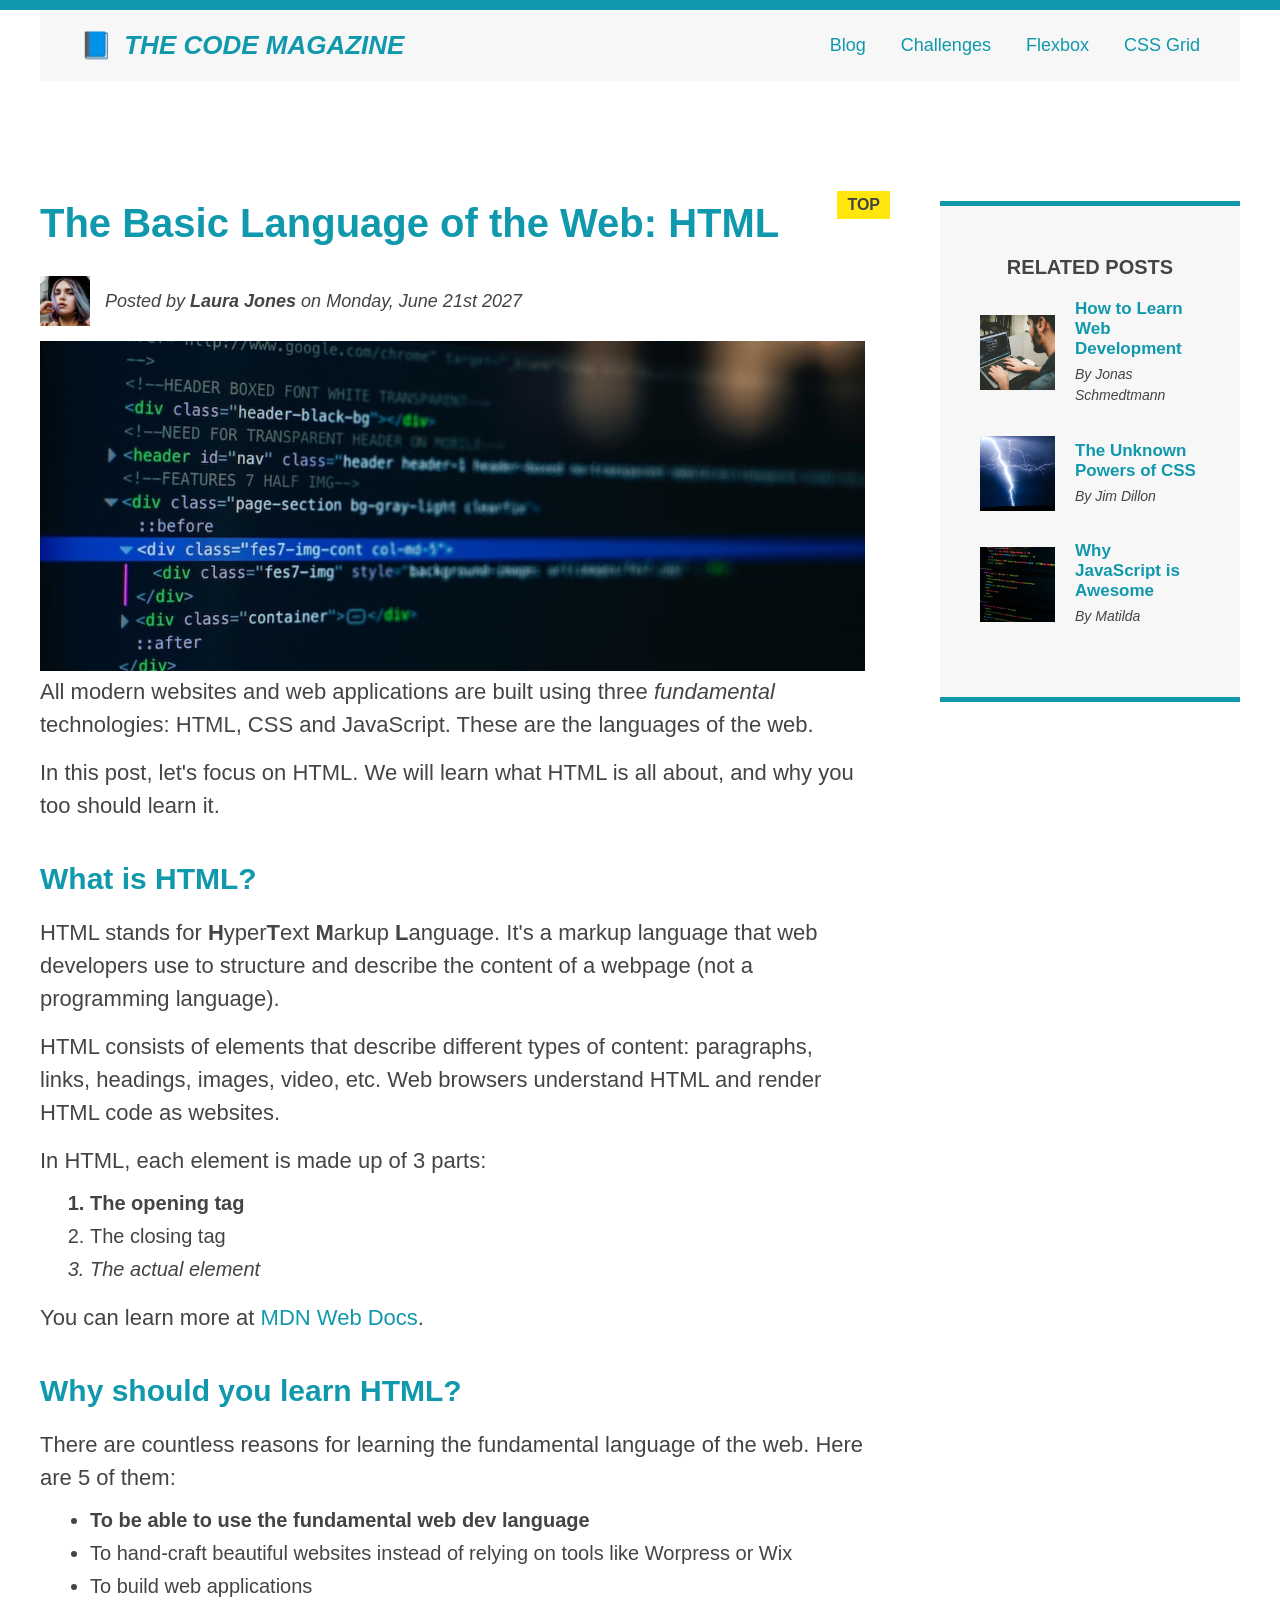
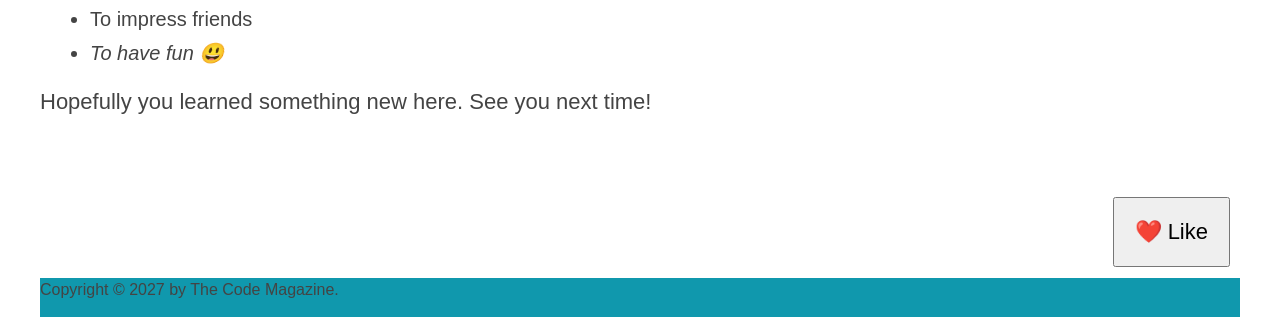
<file: Css-Fundamentals/index.html>
<!DOCTYPE html>
<html lang="en">
  <head>
    <meta charset="UTF-8" />
    <link href="style.css" rel="stylesheet" />
    <title>The Basic Language of the Web: HTML</title>
  </head>

  <body>
    
    <!--
    <h1>The Basic Language of the Web: HTML</h1>
    <h2>The Basic Language of the Web: HTML</h2>
    <h3>The Basic Language of the Web: HTML</h3>
    <h4>The Basic Language of the Web: HTML</h4>
    <h5>The Basic Language of the Web: HTML</h5>
    <h6>The Basic Language of the Web: HTML</h6>
    -->

    <div class="container">
      <header class="main-header clearfix">
        <h1>📘 The Code Magazine</h1>

        <nav>
          <!-- <strong>This is the navigation</strong> -->
          <a href="blog.html">Blog</a>
          <a href="#">Challenges</a>
          <a href="flexbox.html">Flexbox</a>
          <a href="css-grid.html">CSS Grid</a>
        </nav>

        <!-- <div class="clear"></div> -->
      </header>
       
      <!-- <div class="row"> -->
      <article>
        <div class="post-header">
          <h2>The Basic Language of the Web: HTML</h2>
        <div class="author-box">
          <img
            src="img/laura-jones.jpg"
            alt="Headshot of Laura Jones"
            height="50"
            width="50"
            class="author-img"
          />

          <p id="author" class="author">
            Posted by <strong>Laura Jones</strong> on Monday, June 21st 2027
          </p>
        </div>

          <img
            src="img/post-img.jpg"
            alt="HTML code on a screen"
            width="500"
            height="200"
            class="post-img"
          />
          <button>❤️ Like</button>
        </header>

        <p>
          All modern websites and web applications are built using three
          <em>fundamental</em>
          technologies: HTML, CSS and JavaScript. These are the languages of the
          web.
        </p>

        <p>
          In this post, let's focus on HTML. We will learn what HTML is all
          about, and why you too should learn it.
        </p>

        <h3>What is HTML?</h3>
        <p>
          HTML stands for <strong>H</strong>yper<strong>T</strong>ext
          <strong>M</strong>arkup <strong>L</strong>anguage. It's a markup
          language that web developers use to structure and describe the content
          of a webpage (not a programming language).
        </p>
        <p>
          HTML consists of elements that describe different types of content:
          paragraphs, links, headings, images, video, etc. Web browsers
          understand HTML and render HTML code as websites.
        </p>
        <p>In HTML, each element is made up of 3 parts:</p>

        <ol>
          <li class="first-li">The opening tag</li>
          <li>The closing tag</li>
          <li>The actual element</li>
        </ol>

        <p>
          You can learn more at
          <a
            href="https://developer.mozilla.org/en-US/docs/Web/HTML"
            target="_blank"
            >MDN Web Docs</a
          >.
        </p>

        <h3>Why should you learn HTML?</h3>

        <p>
          There are countless reasons for learning the fundamental language of
          the web. Here are 5 of them:
        </p>

        <ul>
          <li class="first-li">
            To be able to use the fundamental web dev language
          </li>
          <li>
            To hand-craft beautiful websites instead of relying on tools like
            Worpress or Wix
          </li>
          <li>To build web applications</li>
          <li>To impress friends</li>
          <li>To have fun 😃</li>
        </ul>

        <p>Hopefully you learned something new here. See you next time!</p>
      </article>

      <aside>
        <h4>Related posts</h4>

        <ul class="related">
          <li class="related-post">
            <img
              src="img/related-1.jpg"
              alt="Person programming"
              width="75"
              height="75"
            />
            <div>
               <a href="#" class="related-link">How to Learn Web Development</a>
               <p class="related-author">By Jonas Schmedtmann</p>
            </div>
          </li>
          <li class="related-post">
            <img
              src="img/related-2.jpg"
              alt="Lightning"
              width="75"
              height="75"
            />
            <div>
               <a href="#" class="related-link">The Unknown Powers of CSS</a>
            <p class="related-author">By Jim Dillon</p>
            </div>
          </li>
          <li class="related-post">
            <img
              src="img/related-3.jpg"
              alt="JavaScript code on a screen"
              width="75"
              height="75"
            />
            <div>
              <a href="#" class="related-link">Why JavaScript is Awesome</a>
            <p class="related-author">By Matilda</p>
            </div>
          </li>
        </ul>
      </aside>
     <!-- </div>  -->
      <footer>
        <p id="copyright" class="copyright text">
          Copyright &copy; 2027 by The Code Magazine.
        </p>
      </footer>
    </div>
  </body>
</html>
</file>
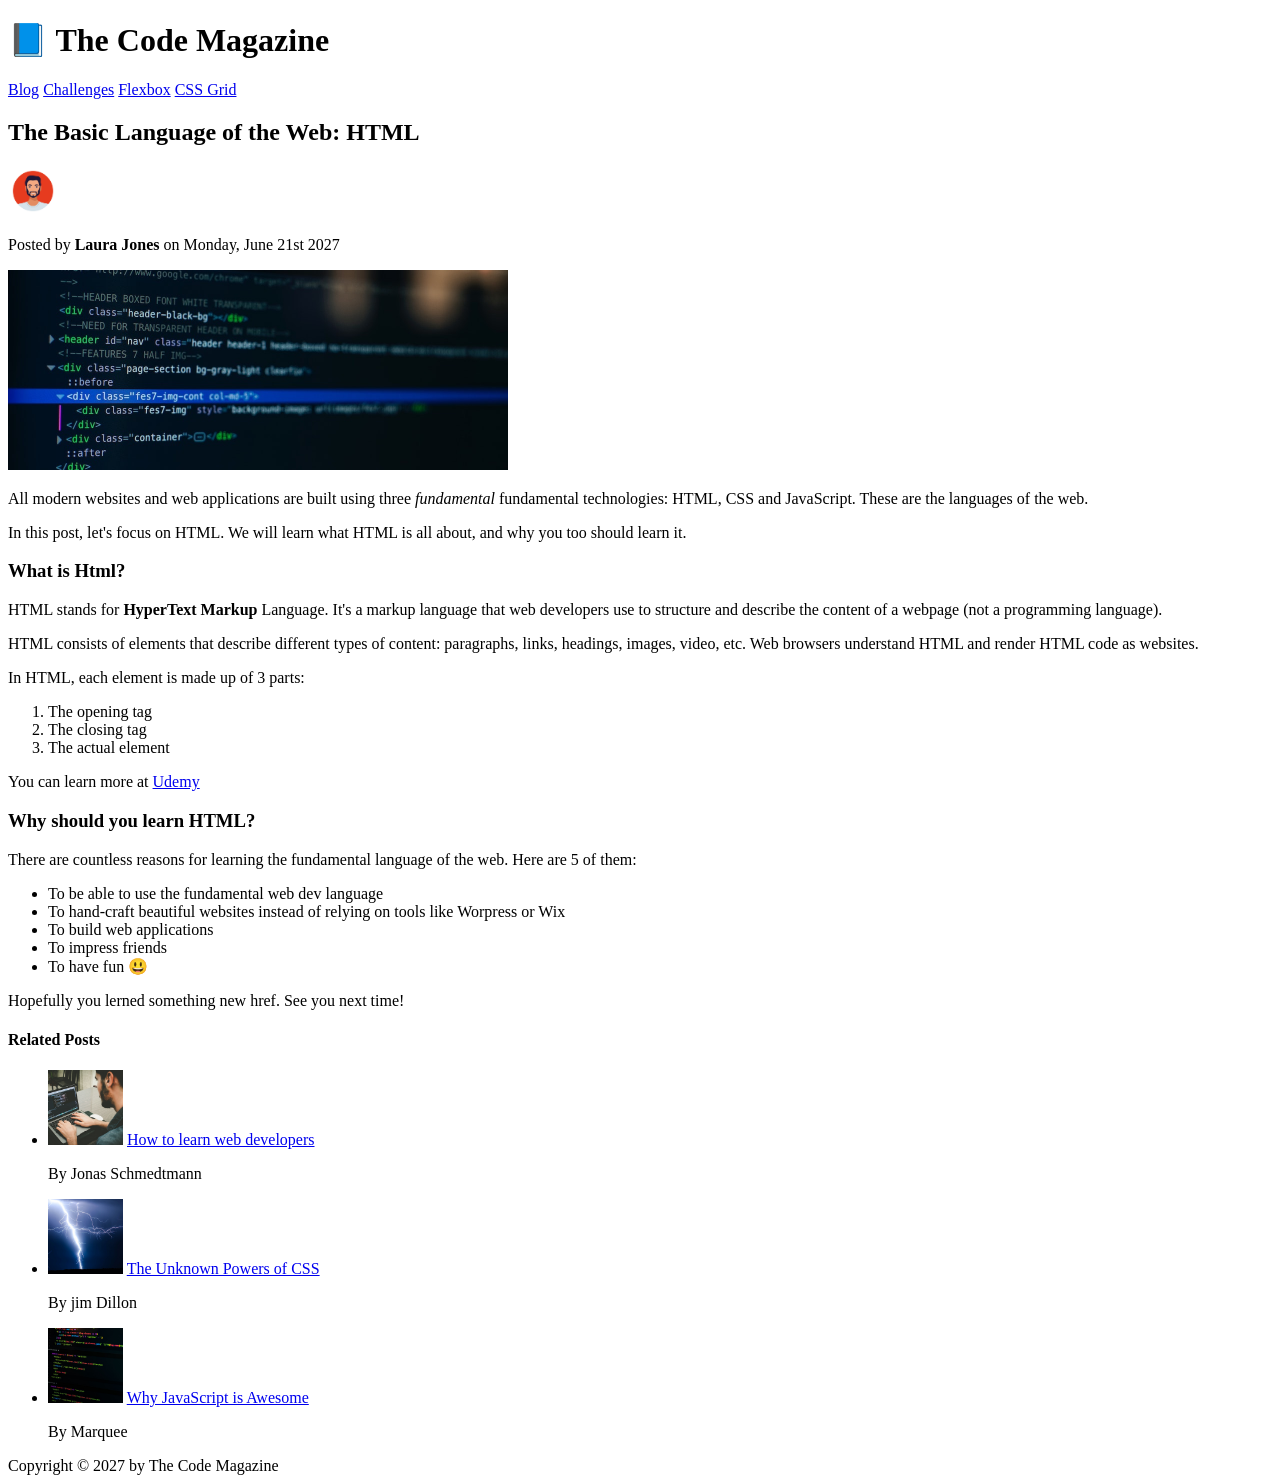
<file: Html-Fundamentals/index.html>
<!DOCTYPE html>
<html lang="en">
<head>
     <meta charset="UTF-8" />
    <title>The Basic Language of the Web: HTML</title>
</head>

<body>

    <!-- 
      <h1>The Basic Language of the Web: HTML</h1>
      <h2>The Basic Language of the Web: HTML</h2>
      <h3>The Basic Language of the Web: HTML</h3>
      <h4>The Basic Language of the Web: HTML</h4>
      <h5>The Basic Language of the Web: HTML</h5>
      <h6>The Basic Language of the Web: HTML</h6>
    -->

    <header>

      <h1>📘 The Code Magazine</h1>

     <nav>
      <a href="blog.html">Blog</a>
      <a href="#">Challenges</a>
      <a href="#">Flexbox</a>
      <a href="#">CSS Grid</a>
     </nav>
    </header>    
      
    <article>
      <header>
      <h2>The Basic Language of the Web: HTML</h2>

       <img src="img/profile.jpg" height="50" width="50" alt="">
      <p>Posted by <strong>Laura Jones</strong> on Monday, June 21st 2027</p>  
      
      <img src="img/post-img.jpg" alt="Html code on a screen" width="500" height="200"/>
     </header>
      <p>All modern websites and web applications are built using three 
        <em>fundamental</em> fundamental technologies: HTML, CSS and JavaScript. These are the languages of the web.</p>
      
      <p>In this post, let's focus on HTML. We will learn what HTML is all about, and why you too should learn it.</p>
    

      <h3>What is Html?</h3>
      <p>HTML stands for <strong>HyperText</strong> <strong>Markup</strong> Language. It's a markup language that web developers use to structure and describe the content of a webpage (not a programming language).</p>

      <p>HTML consists of elements that describe different types of content: paragraphs, links, headings, images, video, etc. Web browsers understand HTML and render HTML code as websites.</p>

      <p>In HTML, each element is made up of 3 parts:</p>

      <ol>
        <li>The opening tag</li>
        <li>The closing tag</li>
        <li>The actual element</li>
      </ol>

      <p>
        You can learn more at
        <a href="https://colonline.udemy.com/"
        target="_blank">Udemy</a>
      </p>     

      <h3>Why should you learn HTML?</h3>

    <p>There are countless reasons for learning the fundamental language of the web. Here are 5 of them:</p>

    <ul>
    <li>To be able to use the fundamental web dev language</li>
    <li>To hand-craft beautiful websites instead of relying on tools like Worpress or Wix</li>
    <li>To build web applications</li>
    <li>To impress friends</li>
    <li>To have fun 😃</li>
    </ul>

    <p>Hopefully you lerned something new href. See you next time!</p>
    </article>

    <aside>
      <h4>Related Posts</h4>
      <ul>
        <li>
          <img src="img/related-1.jpg" alt="person" width="75" height="75" />
          <a href="#">How to learn web developers</a>
          <p>By Jonas Schmedtmann</p>
        </li>
        <li>
          <img src="img/related-2.jpg" alt="lightnight" width="75" height="75" />
          <a href="#">The Unknown Powers of CSS</a>
          <p>By jim Dillon</p>
        </li> 
        <li>
          <img src="img/related-3.jpg" alt="Javascript code on a screen"
          width="75" height="75" />
          <a href="#">Why JavaScript is Awesome</a>
          <p>By Marquee</p>
        </li>
      </ul>
    </aside>
   
    <footer>
        Copyright &copy; 2027 by The Code Magazine
    </footer>  


</body>
</html>
</file>
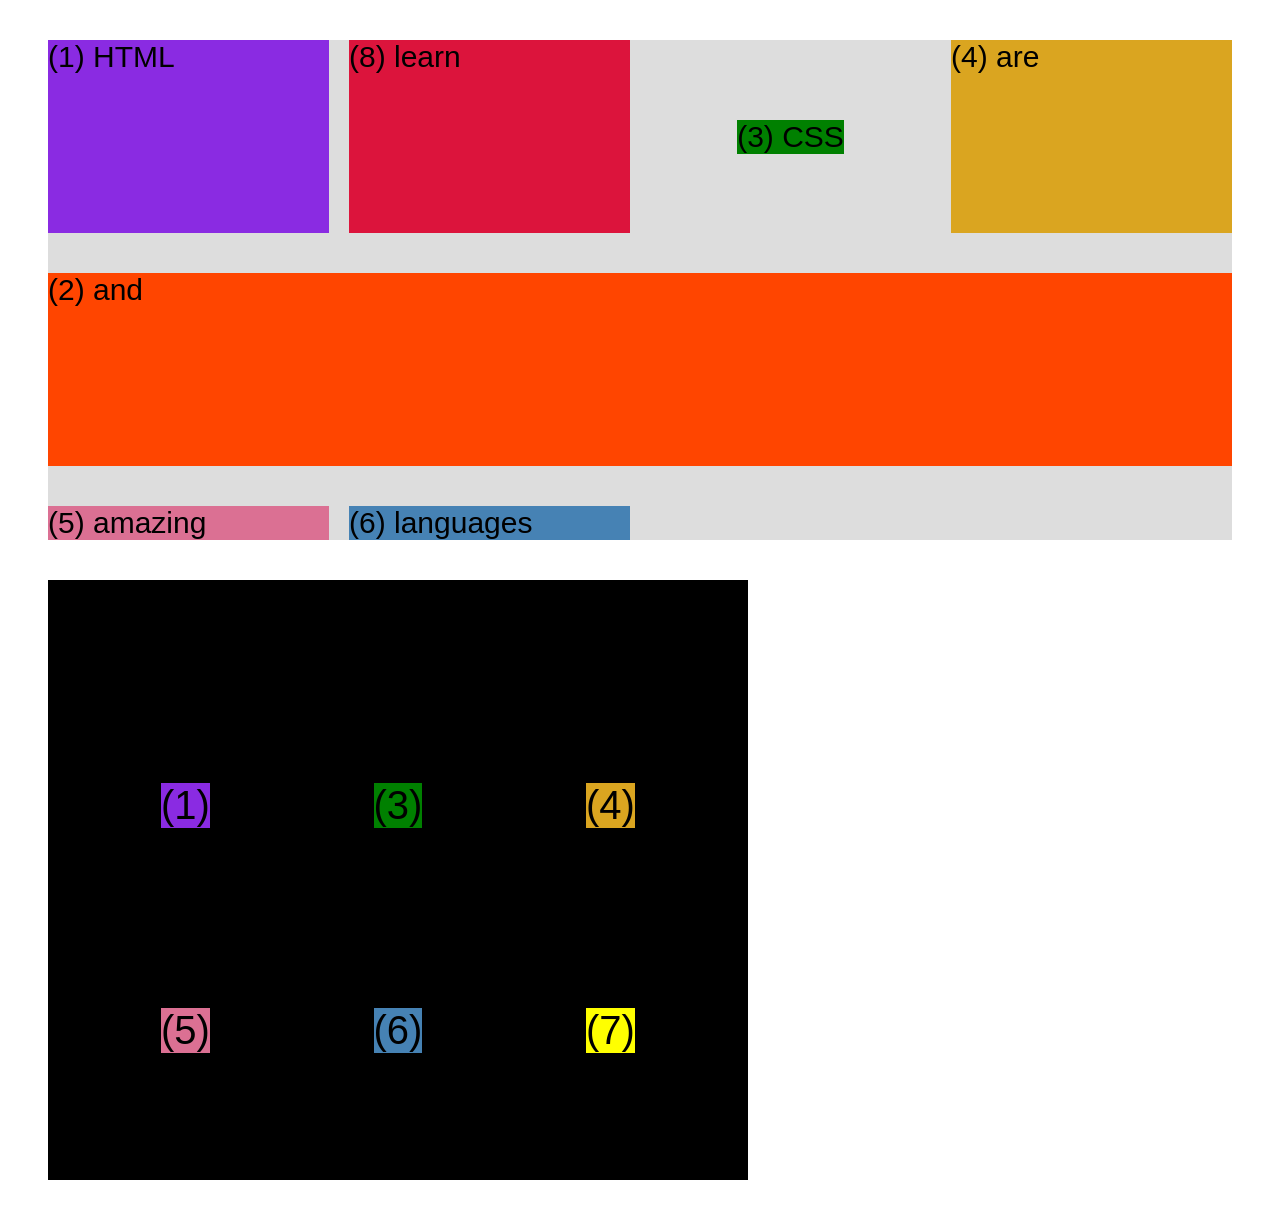
<file: Css-Fundamentals/css-grid.html>
<!DOCTYPE html>
<html lang="en">
  <head>
    <meta charset="UTF-8" />
    <meta http-equiv="X-UA-Compatible" content="IE=edge" />
    <meta name="viewport" content="width=device-width, initial-scale=1.0" />
    <title>CSS Grid</title>
    <style>

      .el--1 {
        background-color: blueviolet;
      }
      .el--2 {
        background-color: orangered;
      }
      .el--3 {
        background-color: green;
      }
      .el--4 {
        background-color: goldenrod;
      }
      .el--5 {
        background-color: palevioletred;
      }
      .el--6 {
        background-color: steelblue;
      }
      .el--7 {
        background-color: yellow;
      }
      .el--8 {
        background-color: crimson;
      }

      .container--1 {
        /* STARTER */
        display: none;
        font-family: sans-serif;
        background-color: #ddd;
        font-size: 30px;
        margin: 40px;

        /* CSS GRID */
        display: grid;
        grid-template-columns: repeat(4, 1fr);
        grid-template-rows: 1fr 1fr;
        height: 500px;
        /* grid-template-rows: 300px 200px; */
        /* height: 500px; */

        /* gap: 30px; */
        column-gap: 20px;
        row-gap: 40px;
         
      }

      .el--8{
        grid-column: 2 / 3;
        grid-row: 1 / 2;
      }

      .el--2{
        grid-column: 1 / -1;
        grid-row: 2;
      }

      .container--2 {
        display: none;

        /* STARTER */
        font-family: sans-serif;
        background-color: black;
        font-size: 40px;
        margin: 40px;

        width: 700px;
        height: 600px;

        /* CSS GRID */
        display: grid;
        grid-template-columns: 125px 200px 125px;
        grid-template-rows: 250px 100px;
        gap: 50px;

        justify-content: center;
        /* justify-content: space-between; */
        align-content: center;

        align-items: center;
        justify-items: center;
      }

      .el--3{
        align-self: center;
        justify-self: center;
      }
    </style>
  </head>
  <body>

    <div class="container--1">
      <div class="el el--1">(1) HTML</div>
      <div class="el el--2">(2) and</div>
      <div class="el el--3">(3) CSS</div>
      <div class="el el--4">(4) are</div>
      <div class="el el--5">(5) amazing</div>
      <div class="el el--6">(6) languages</div>
      <!-- <div class="el el--7">(7) to</div> -->
      <div class="el el--8">(8) learn</div>
    </div>

    <div class="container--2">
      <div class="el el--1">(1)</div>
      <div class="el el--3">(3)</div>
      <div class="el el--4">(4)</div>
      <div class="el el--5">(5)</div>
      <div class="el el--6">(6)</div>
      <div class="el el--7">(7)</div>
    </div>

  </body>
</html>
</file>
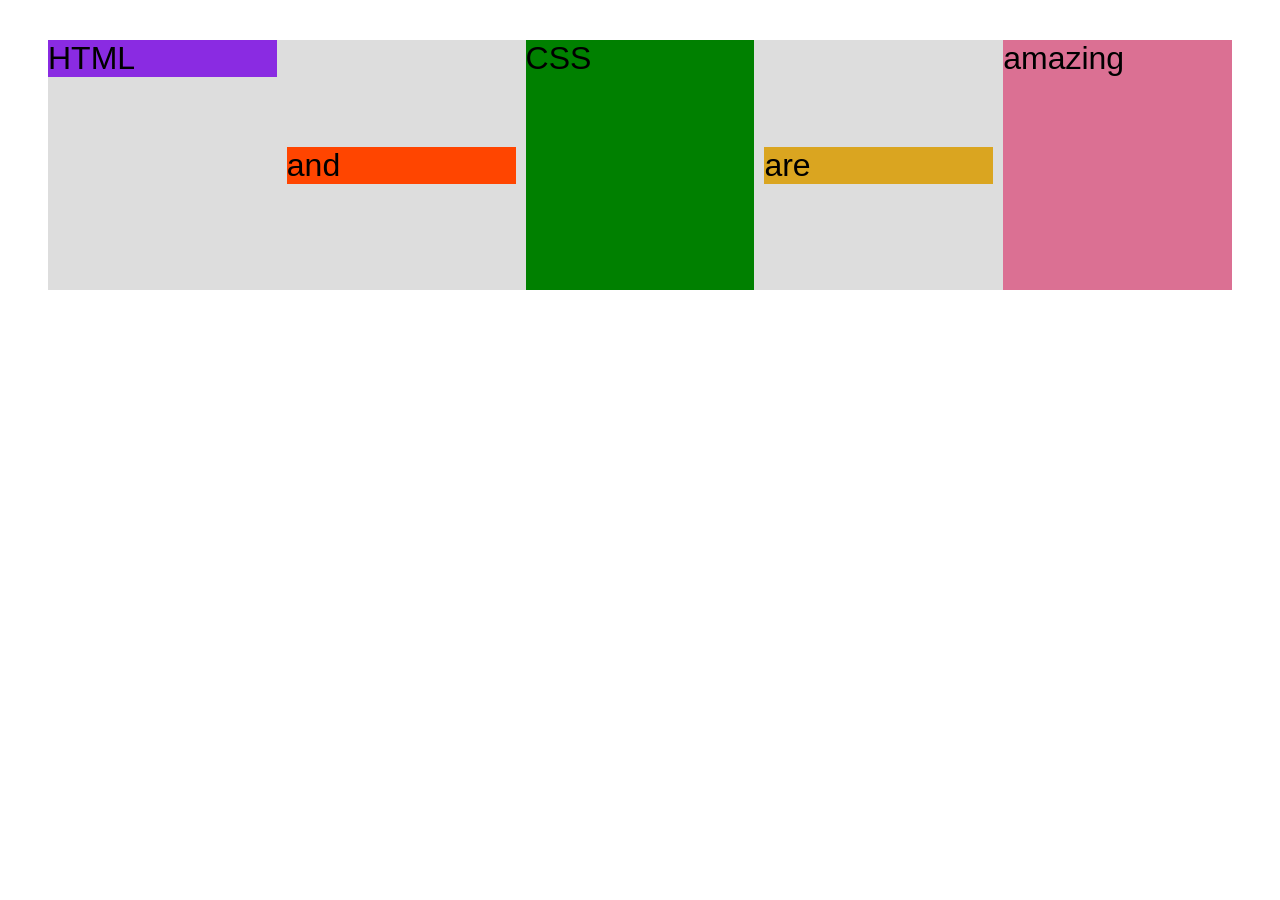
<file: Css-Fundamentals/flexbox.html>
<!DOCTYPE html>
<html lang="en">
  <head>
    <meta charset="UTF-8" />
    <meta http-equiv="X-UA-Compatible" content="IE=edge" />
    <meta name="viewport" content="width=device-width, initial-scale=1.0" />
    <title>Flexbox</title>
    <style>

      .el--1 {
        background-color: blueviolet;
      }
      .el--2 {
        background-color: orangered;
      }
      .el--3 {
        background-color: green;
        height: 250px;
      }
      .el--4 {
        background-color: goldenrod;
      }
      .el--5 {
        background-color: palevioletred;
      }
      .el--6 {
        background-color: steelblue;
      }
      .el--7 {
        background-color: yellow;
      }
      .el--8 {
        background-color: crimson;
      }

      .container {
        /* STARTER */
        font-family: sans-serif;
        background-color: #ddd;
        font-size: 32px;
        margin: 40px;

        /* FLEXBOX */
        display: flex;
        align-items: center;
        justify-content: flex-start;
        gap: 10px;
      }

      .el {
        /* margin-right: 30px; 
        flex-grow: 0;
        font-stretch: 1;
        flex-basis: auto;
        */

        /* flex-basis: 200px;
        flex-shrink: 0;
        flex: 0 0 200px; */

        /* flex-grow: 1; */
        flex: 1; 

      }

      .el--1{
        align-self: flex-start;
        /* order: 2; */
        /* flex-grow: 3; */
      }

      .el--5{
        align-self: stretch;
        order: 1;
      }

      .el--6{
        order: -1;
      }

    </style>
  </head>
  <body>

    <div class="container">
      <div class="el el--1">HTML</div>
      <div class="el el--2">and</div>
      <div class="el el--3">CSS</div>
      <div class="el el--4">are</div>
      <div class="el el--5">amazing</div>
      <!-- <div class="el el--6">languages</div> -->
      <!-- <div class="el el--7">to</div> -->
      <!-- <div class="el el--8">learn</div> -->
    </div>

  </body>
</html>
</file>
<file: Css-Fundamentals/style.css>
* {
    /* border-top: 10px solid #1098ad; */
    margin: 0;
    padding: 0;
    box-sizing: border-box;
  }
  
  /* PAGE SECTIONS */
  body {
    color: #444;
    font-family: sans-serif;
  
    border-top: 10px solid #1098ad;
    position: relative;
  }
  
  .container {
    width: 1200px;
    /* margin-left: auto;
    margin-right: auto; */
    margin: 0 auto;

  }
  
  .main-header {
    background-color: #f7f7f7;
    /* padding: 20px;
    padding-left: 40px;
    padding-right: 40px; */
    padding: 20px 40px;
    margin-bottom: 60px;
    /* height: 80px; */
  }
  
  nav {
    font-size: 18px;
    /* text-align: center; */
  }
  
  article {
    margin-bottom: 60px;
  }
  
  .post-header {
    margin-bottom: 40px;
    /* position: relative; */
  }
  
  aside {
    background-color: #f7f7f7;
    border-top: 5px solid #1098ad;
    border-bottom: 5px solid #1098ad;
    padding: 50px 40px;
  }
  
  /* SMALLER ELEMENTS */
  h1,
  h2,
  h3 {
    color: #1098ad;
  }
  
  h1 {
    font-size: 26px;
    text-transform: uppercase;
    font-style: italic;
  }
  
  h2 {
    font-size: 40px;
    margin-bottom: 30px;
  }
  
  h3 {
    font-size: 30px;
    margin-bottom: 20px;
    margin-top: 40px;
  }
  
  h4 {
    font-size: 20px;
    text-transform: uppercase;
    text-align: center;
    margin-bottom: 20px;
  }
  
  p {
    font-size: 22px;
    line-height: 1.5;
    margin-bottom: 15px;
  }
  
  ul,
  ol {
    margin-left: 50px;
    margin-bottom: 20px;
  }
  
  li {
    font-size: 20px;
    margin-bottom: 10px;
    /* display: inline; */
  }
  
  li:last-child {
    margin-bottom: 0;
  }
  
  /* footer p {
    font-size: 16px;
  } */
  
  /* article header p {
    font-style: italic;
  } */
  
  #author {
    font-style: italic;
    font-size: 18px;
  }
  
  #copyright {
    font-size: 16px;
  }
  
  .related-author {
    font-size: 18px;
    font-weight: bold;
  }
  
  /* ul {
    list-style: none;
  } */
  
  .related {
    list-style: none;
    margin-left: 0;
  }
  
  body {
    /* background-color: orangered; */
  }
  
  /* .first-li {
    font-weight: bold;
  } */
  
  li:first-child {
    font-weight: bold;
  }
  
  li:last-child {
    font-style: italic;
  }
  
  li:nth-child(even) {
    /* color: red; */
  }
  
  /* Misconception: this won't work! */
  article p:first-child {
    color: red;
  }
  
  /* Styling links */
  a:link {
    color: #1098ad;
    text-decoration: none;
  }
  
  a:visited {
    /* color: #777; */
    color: #1098ad;
  }
  
  a:hover {
    color: orangered;
    font-weight: bold;
    text-decoration: underline orangered;
  }
  
  a:active {
    background-color: black;
    font-style: italic;
  }
  /* LVHA */
  
  .post-img {
    width: 100%;
    height: auto;
  }
  
  nav a:link {
    /* background-color: orangered;
    margin: 20px;
    padding: 20px;
  
    display: block; */
  
    margin-right: 30px;
    display: inline-block;
  }
  
  nav a:link:last-child {
    margin-right: 0;
  }
  
  button {
    font-size: 22px;
    padding: 20px;
    cursor: pointer;
  
    position: absolute;
    /* top: 50px;
    left: 50px; */
    bottom: 50px;
    right: 50px;
  }
  
  h1::first-letter {
    font-style: normal;
    margin-right: 5px;
  }
  
  h3 + p::first-line {
    /* color: red; */
  }
  
  h2 {
    /* background-color: orange; */
    position: relative;
  }
  
  h2::before {
    content: "TOP";
    background-color: #ffe70e;
    color: #444;
    font-size: 16px;
    font-weight: bold;
    display: inline-block;
    padding: 5px 10px;
    position: absolute;
    top: -10px;
    right: -25px;
  }
  
  /* Resolving conflicts */
  /* #copyright {
    color: red;
  }
  
  .copyright {
    color: blue;
  }
  
  .text {
    color: yellow;
  }
  
  footer p {
    color: green !important;
  } */
  
  /* nav a:link,
  nav p {
    font-size: 18px;
  } */
  
  /* FLOATS*/
  /*
.author-img{
    float: left;
    margin-bottom: 20px;
}

.author{
    float: left;
    padding-top: 10px;
    padding-left: 20px;
}
h1{
    float: left;
}

nav{
   float: right;
}

.clear{
  color: both;
}

.clearfix::after{
  clear: both;
  content: '';
  display: block;
}

article{
   width: 825px;
   float: left;
}

aside{
  width: 300px;
  float: right;
}

footer{
  clear: both;
}

*/

/*Flexbox*/
.main-header{
  display: flex;
  align-items: center;
  justify-content: space-between;
}

.author-box {
  display: flex;
  align-items: center;
  margin-bottom: 15px;
}

.author{
  margin-bottom: 0;
  margin-left: 15px;
}

.related-post{
  display: flex;
  align-items: center;
  gap: 20px;
  margin-bottom: 30px;
}

.related-link:link{
  font-size: 17px;
  font-weight: bold;
  font-style: normal;
  margin-bottom: 5px;
  display: block;
}

.related-author{
  margin-bottom: 0;
  font-size: 14px;
  font-weight: normal;
  font-style: italic;
}

/* 
.row{
  display: flex;
  align-items: flex-start;
  gap: 75px;
  margin-bottom: 60px;
}

article{
  flex: 1;
  margin-bottom: 0;
}


aside{
  flex-basis: 0 0 300px;

} */

/* CSS GRID LAYOUT*/
.container{
  display: grid;
  grid-template-columns: 1fr 300px;
  column-gap: 75px;
  row-gap: 60px;
  align-items: start;
}

.main-header{
  grid-column: 1 / -1;
}

article{
  
}

aside{
  
}

footer{
  background-color: #1098ad;
  grid-column: 1 / -1;
}
</file>
